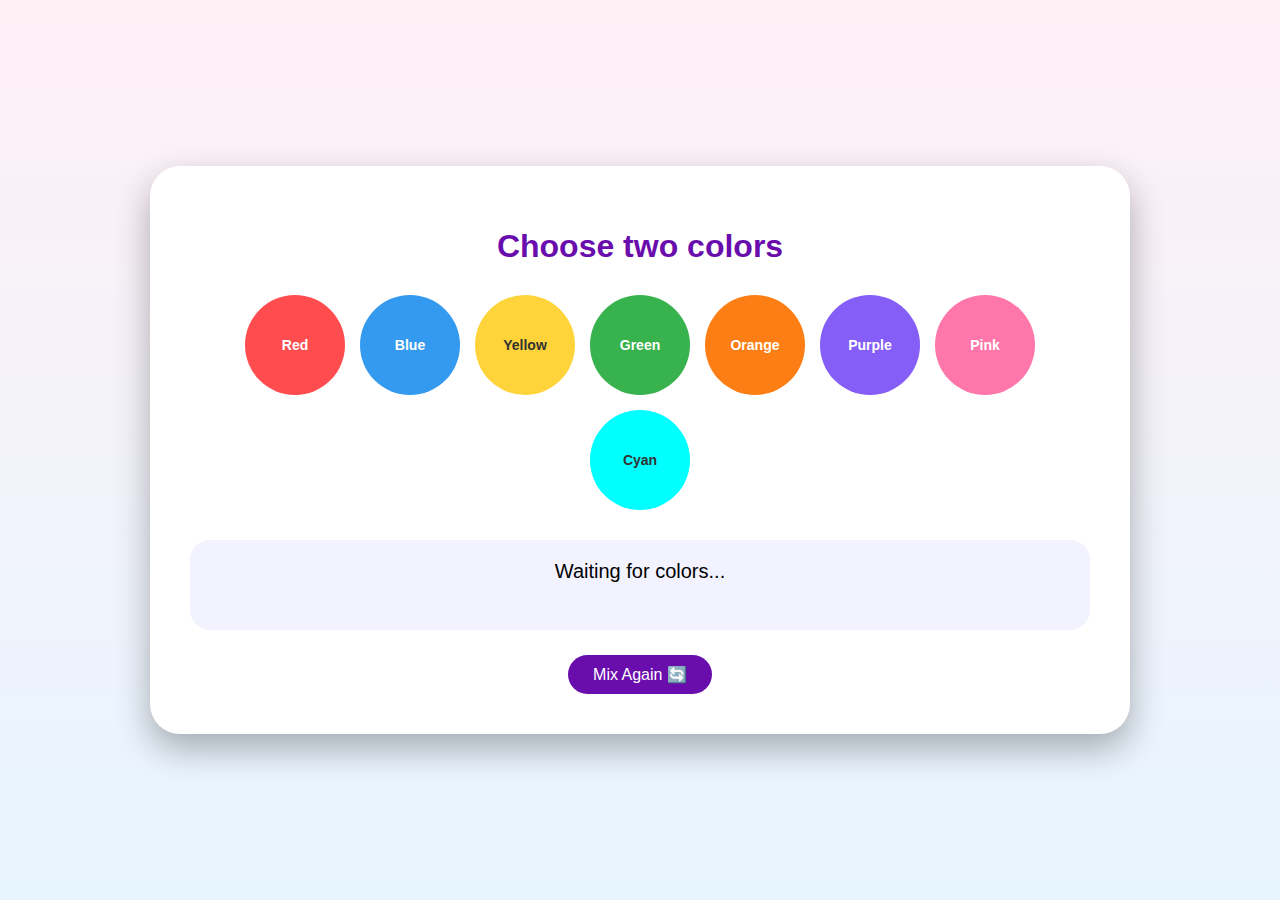
<file: colormix.html>
<!DOCTYPE html>
<html lang="en">
<head>
<meta charset="UTF-8">
<meta name="viewport" content="width=device-width, initial-scale=1.0">
<title>Color Mixing Experiment Lab</title>
<link rel="stylesheet" href="colormix.css">
</head>
<body>

<div class="lab">
  <h1 id="titleText">Choose two colors</h1>

  <div class="colors">
    <div class="color red" data-color="red">Red</div>
    <div class="color blue" data-color="blue">Blue</div>
    <div class="color yellow" data-color="yellow">Yellow</div>
    <div class="color green" data-color="green">Green</div>
    <div class="color orange" data-color="orange">Orange</div>
    <div class="color purple" data-color="purple">Purple</div>
    <div class="color pink" data-color="pink">Pink</div>
    <div class="color cyan" data-color="cyan">Cyan</div>
  </div>

  <div class="result" id="resultBox">
    Waiting for colors...
  </div>

  <button id="resetBtn">Mix Again 🔄</button>
</div>

<script src="colormix.js"></script>
</body>
</html>
</file>
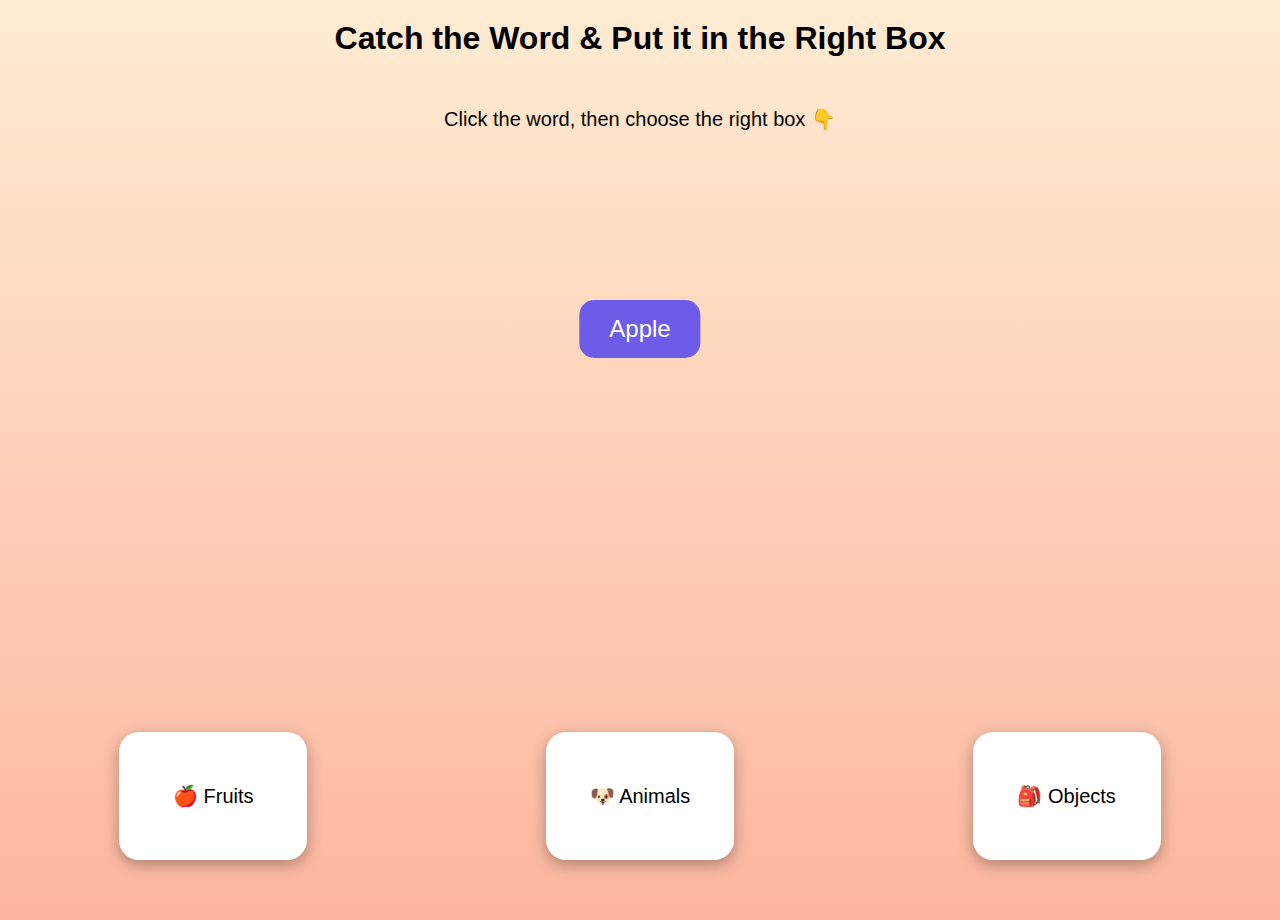
<file: game4.html>
<!DOCTYPE html>
<html lang="en">
<head>
  <meta charset="UTF-8">
  <title>English Game 4</title>
  <link rel="stylesheet" href="game4.css">
</head>
<body>

  <h1>Catch the Word & Put it in the Right Box</h1>
  <p id="message"></p>

  <!-- الكلمة -->
  <div id="fallingWord"></div>

  <!-- السِّلات -->
  <div class="boxes">
    <div class="box" data-type="fruit">🍎 Fruits</div>
    <div class="box" data-type="animal">🐶 Animals</div>
    <div class="box" data-type="object">🎒 Objects</div>
  </div>

  <button id="backBtn" onclick="goBack()">⬅ Back to English</button>

  <script src="game4.js"></script>
</body>
</html>
</file>
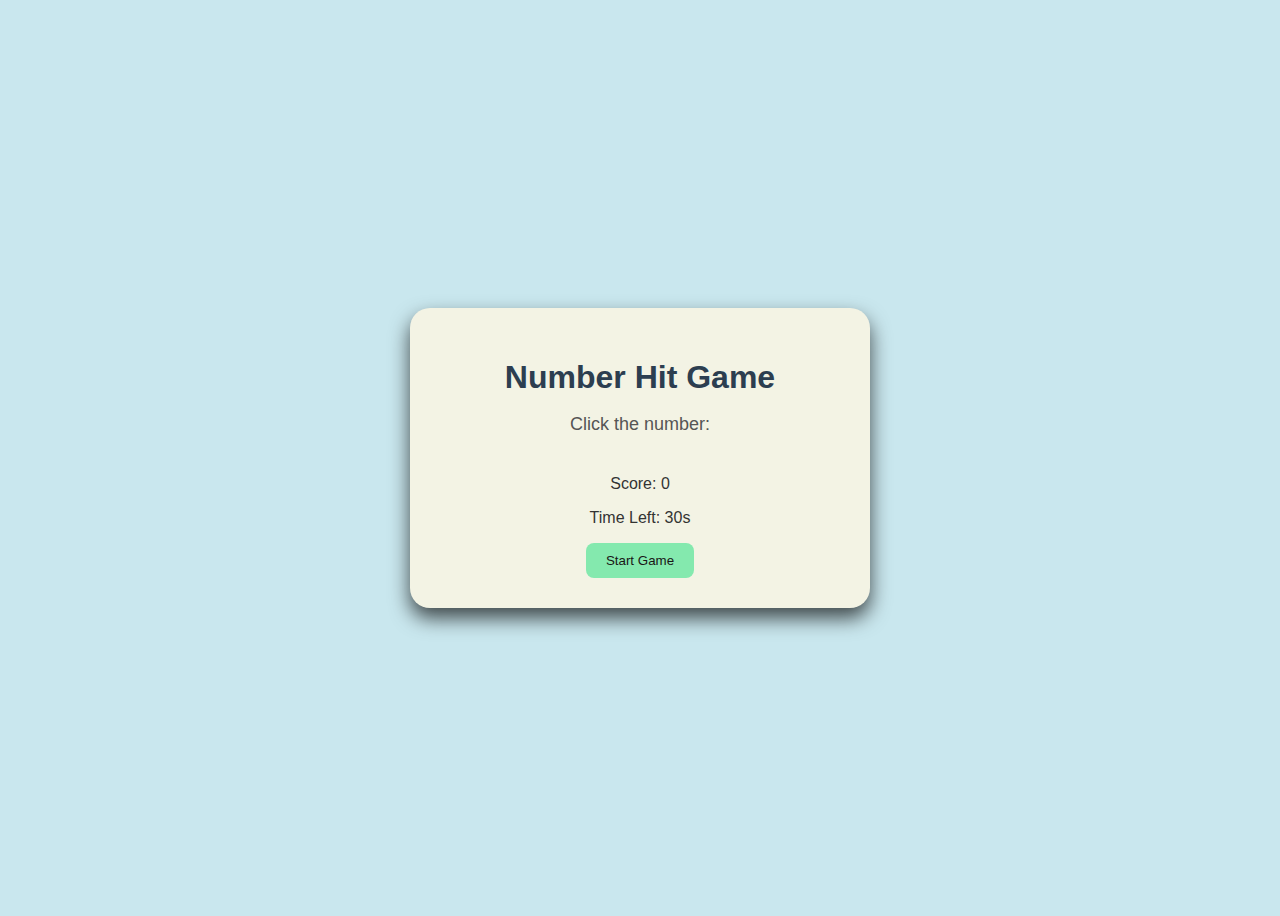
<file: math.html>
<!DOCTYPE html>
<html lang="en">
<head>
  <meta charset="UTF-8">
  <title>Number Hit Game</title>
  <link rel="stylesheet" href="math.css" />
</head>
<body>
  <div class="container">
    <h1>Number Hit Game</h1>
    <p class="instruction">Click the number: <span id="targetNumber"></span></p>
    <div class="grid" id="grid"></div>
    <div class="info">
      <p>Score: <span id="score">0</span></p>
      <p>Time Left: <span id="time">30</span>s</p>
    </div>
    <button id="startBtn">Start Game</button>
  </div>

  <script src="math.js"></script>
</body>
</html>
</file>
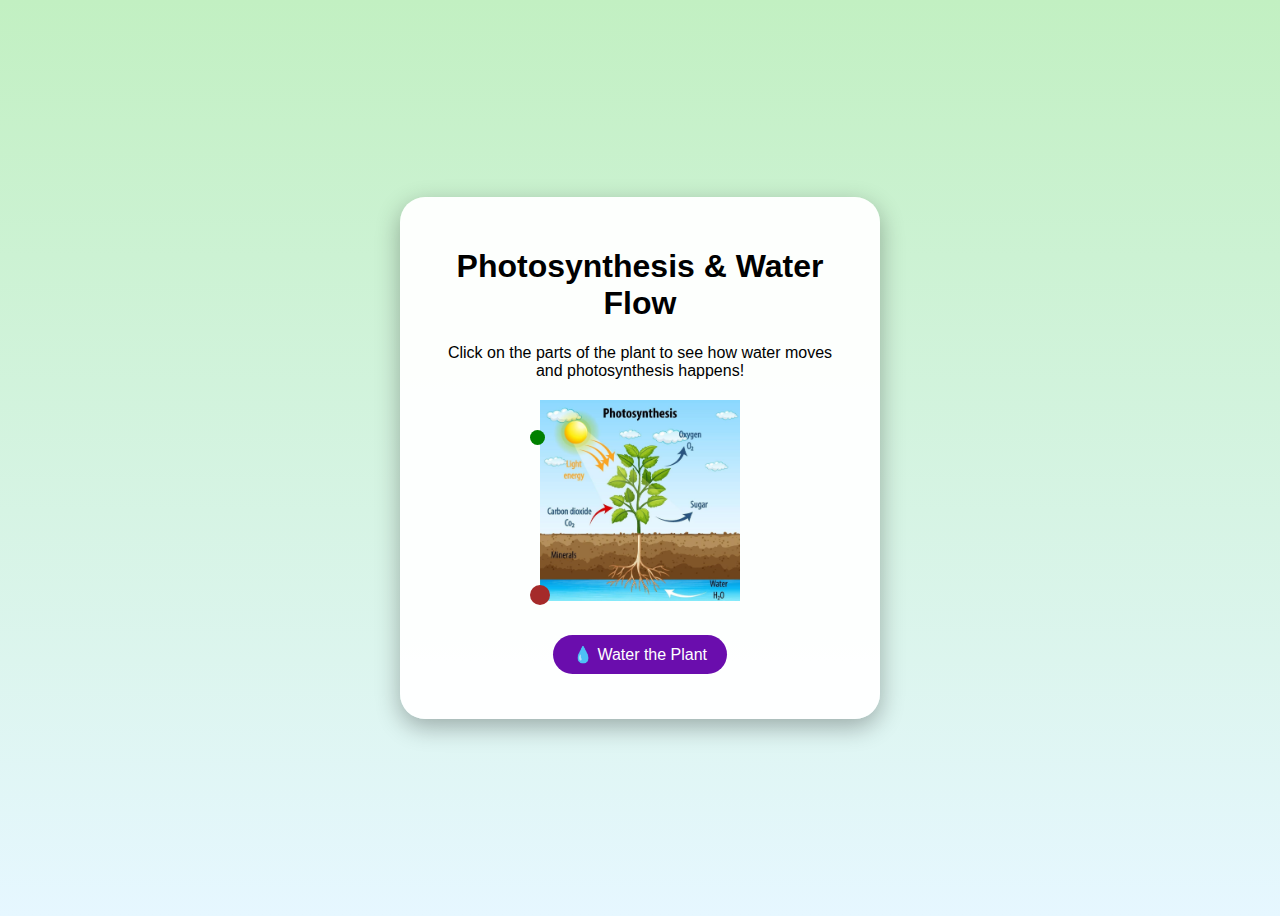
<file: oilwater.html>
<!DOCTYPE html>
<html lang="en">
<head>
<meta charset="UTF-8">
<meta name="viewport" content="width=device-width, initial-scale=1.0">
<title>Plant Science Game</title>
<link rel="stylesheet" href="oilwater.css">
</head>
<body>
<div class="game-container">
  <h1>Photosynthesis & Water Flow</h1>
  <p>Click on the parts of the plant to see how water moves and photosynthesis happens!</p>
  <div class="plant-container">
    <img src="plant.jpg" alt="Plant" class="plant-image">
    <div class="stomata" id="stomata"></div>
    <div class="roots" id="roots"></div>
    <div class="waterflow" id="waterflow"></div>
  </div>
  <button id="waterBtn">💧 Water the Plant</button>
  <div class="feedback"></div>
</div>
<script src="oilwater.js"></script>
</body>
</html>
</file>
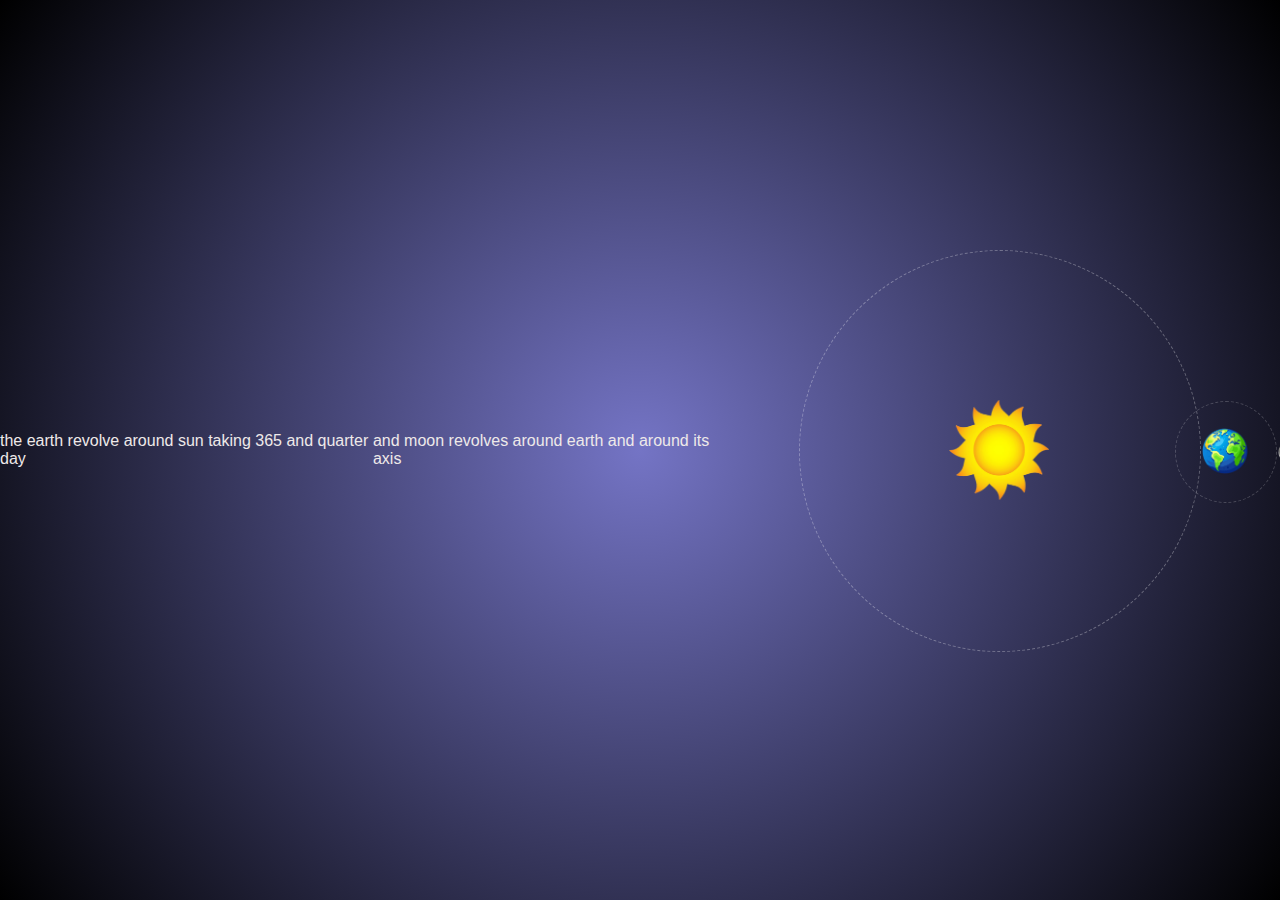
<file: planet.html>
<!DOCTYPE html>
<html lang="en">
<head>
<meta charset="UTF-8">
<meta name="viewport" content="width=device-width, initial-scale=1.0">
<title>The Planet Game</title>
<link rel="stylesheet" href="planet.css">
</head>
<body>
    <p>the earth revolve around sun taking 365 and quarter day </p>
    <br>
    <br>
    <p>and moon revolves around earth and around its axis</p>
    <br>
    <br>
    <br>
    <br>
    <br>
    <br>
    <br>
    
    


<div class="space">
  <div class="sun" id="sun">
    <img src="sun.png" alt="Sun">
    <div class="tooltip" id="sunTooltip">This is the Sun ☀️, the center of our solar system</div>
  </div>

  <div class="earth-orbit" id="earthOrbit">
    <div class="earth" id="earth">
      <img src="earth.png" alt="Earth">
      <div class="tooltip" id="earthTooltip">This is Earth 🌍. It rotates around the Sun and spins on its axis</div>

      <div class="moon-orbit" id="moonOrbit">
        <div class="moon" id="moon">
          <img src="moon.png" alt="Moon">
          <div class="tooltip" id="moonTooltip">The Moon 🌙 revolves around Earth due to gravity</div>
        </div>
      </div>

    </div>
  </div>
</div>

<script src="planet.js"></script>
</body>
</html>
</file>
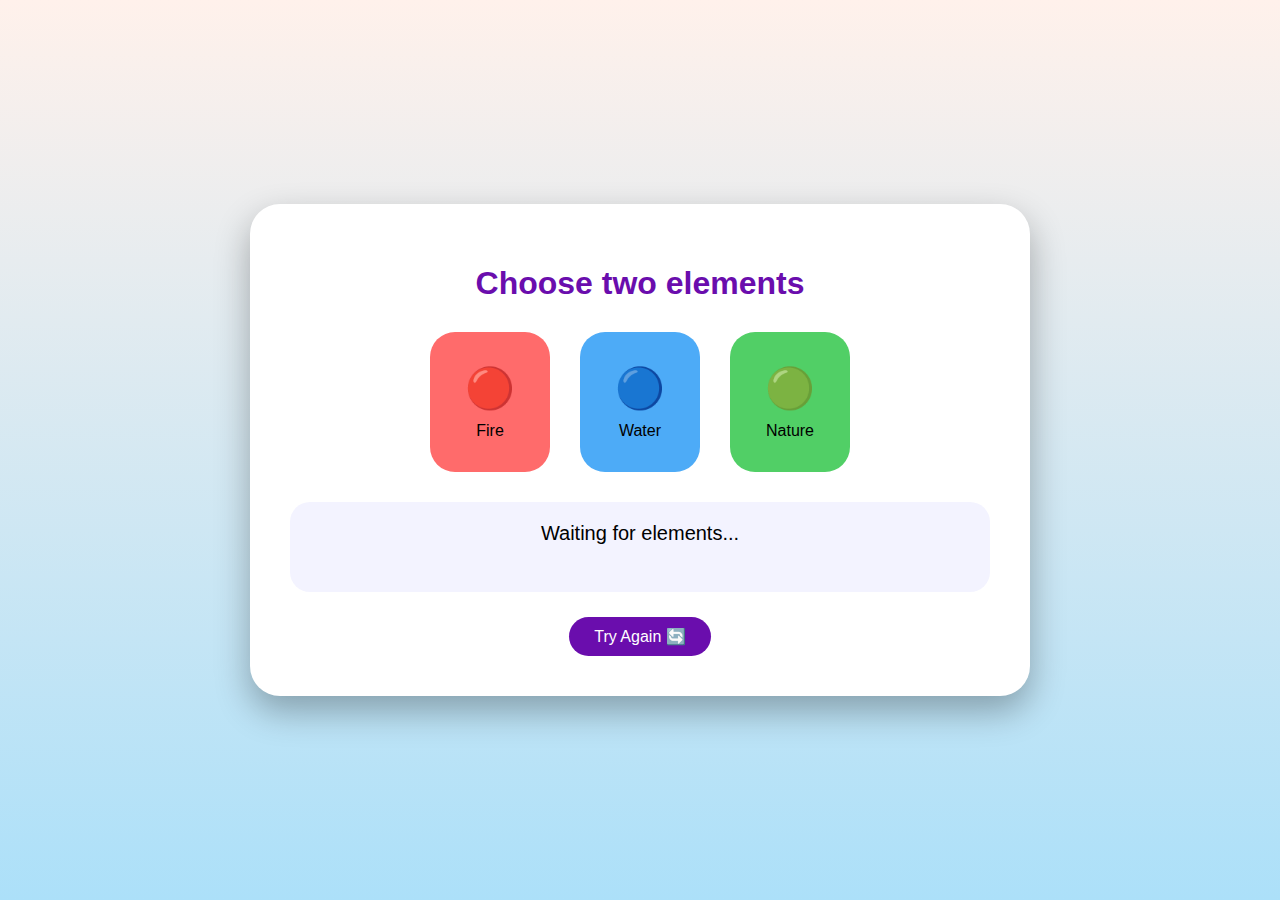
<file: volcano.html>
<!DOCTYPE html>
<html lang="en">
<head>
<meta charset="UTF-8">
<meta name="viewport" content="width=device-width, initial-scale=1.0">
<title>Vulcano Lab</title>
<link rel="stylesheet" href="volcano.css">
</head>
<body>

<div class="lab">

  <h1 id="titleText">Choose two elements</h1>

  <div class="elements">

    <div class="element red" data-element="Fire">
      🔴
      <span>Fire</span>
    </div>

    <div class="element blue" data-element="Water">
      🔵
      <span>Water</span>
    </div>

    <div class="element green" data-element="Nature">
      🟢
      <span>Nature</span>
    </div>

  </div>

  <div class="reaction" id="reactionBox">
    Waiting for elements...
  </div>

  <button id="resetBtn">Try Again 🔄</button>

</div>

<script src="volcano.js"></script>
</body>
</html>
</file>
<file: colormix.css>
body {
  margin: 0;
  height: 100vh;
  background: linear-gradient(#fff0f6, #e7f5ff);
  display: flex;
  justify-content: center;
  align-items: center;
  font-family: Arial, sans-serif;
}

.lab {
  background: white;
  padding: 40px;
  border-radius: 30px;
  width: 95%;
  max-width: 900px;
  text-align: center;
  box-shadow: 0 15px 35px rgba(0,0,0,0.3);
}

h1 {
  color: #6A0DAD;
  margin-bottom: 30px;
}

.colors {
  display: flex;
  justify-content: center;
  gap: 15px;
  flex-wrap: wrap;
}

.color {
  width: 100px;
  height: 100px;
  border-radius: 50%;
  cursor: pointer;
  display: flex;
  align-items: center;
  justify-content: center;
  color: white;
  font-size: 14px;
  font-weight: bold;
  transition: transform 0.3s;
}

.color:hover {
  transform: scale(1.1);
}

.red { background: #ff4d4f; }
.blue { background: #339af0; }
.yellow { background: #ffd43b; color: #333; }
.green { background: #37b24d; }
.orange { background: #fd7e14; }
.purple { background: #845ef7; }
.pink { background: #ff77aa; }
.cyan { background: #00ffff; color: #333; }

.hidden {
  visibility: hidden;
}

.result {
  margin-top: 30px;
  padding: 20px;
  background: #f3f3ff;
  border-radius: 20px;
  font-size: 20px;
  min-height: 50px; 
}

#resetBtn {
  margin-top: 25px;
  padding: 10px 25px;
  border-radius: 20px;
  border: none;
  background: #6A0DAD;
  color: white;
  font-size: 16px;
  cursor: pointer;
}

#resetBtn:hover {
  background: #ee5168;
}
</file>
<file: game4.css>
body {
  margin: 0;
  font-family: Arial, sans-serif;
  background: linear-gradient(to bottom, #ffecd2, #fcb69f);
  text-align: center;
  height: 100vh;
  overflow: hidden;
}

/* العنوان */
h1 {
  margin-top: 20px;
  margin-bottom: 50px; /* مسافة تحت العنوان */
}

#message {
  font-size: 20px;
  height: 30px;
}

/* الكلمة (قريبة من السلات وبعيدة عن العنوان) */
#fallingWord {
  position: absolute;
  top: 300px; /* مكان متوسط */
  left: 50%;
  transform: translateX(-50%);
  background: #6c5ce7;
  color: white;
  padding: 15px 30px;
  border-radius: 15px;
  font-size: 24px;
  cursor: pointer;
  display: none;
}

/* السلات */
.boxes {
  position: absolute;
  bottom: 40px;
  width: 100%;
  display: flex;
  justify-content: space-around;
}

.box {
  width: 180px;
  height: 120px;
  background: white;
  border-radius: 20px;
  box-shadow: 0 5px 15px rgba(0,0,0,0.3);
  font-size: 20px;
  display: flex;
  align-items: center;
  justify-content: center;
  cursor: pointer;
  border: 4px solid transparent;
}

/* لما الكلمة تتحدد */
.box.active {
  border: 4px dashed #fdcb6e;
}

/* صح */
.box.correct {
  background: #55efc4;
  border-color: #00b894;
}

/* غلط */
.box.wrong {
  background: #ff7675;
  border-color: #d63031;
}

/* زر الرجوع */
#backBtn {
  display: none;
  position: absolute;
  top: 20px;
  right: 20px;
  padding: 10px 20px;
  font-size: 16px;
  border: none;
  border-radius: 10px;
  background: #0984e3;
  color: white;
  cursor: pointer;
}
</file>
<file: math.css>
body {
  font-family: 'Segoe UI', sans-serif;
  background-color: #c9e7ee;
  display: flex;
  justify-content: center;
  align-items: center;
  height: 100vh;
}

.container {
  text-align: center;
  background-color: #f3f3e4;
  padding: 30px;
  border-radius: 20px;
  box-shadow: 0 10px 20px rgba(0, 0, 0, 0.694);
  width: 400px;
}

h1 {
  color: #2c3e50;
  margin-bottom: 10px;
}

.instruction {
  font-size: 18px;
  margin-bottom: 20px;
  color: #555;
}
.grid {
  display: grid;
  grid-template-columns: repeat(4, 1fr);
  gap: 10px;
  margin-bottom: 20px;
}

.grid button {
  padding: 20px;
  font-size: 18px;
  background-color: #e492d2;
  color: #1405058a;
  border: none;
  border-radius: 10px;
  cursor: pointer;
  transition: background-color 0.2s;
}

.grid button:hover {
  background-color: #cf72c3;
}

.info {
  font-size: 16px;
  color: #333;
  margin-bottom: 15px;
}
#startBtn {
  padding: 10px 20px;
  background-color: #84e9ae;
  color: #1a1616;
  border: none;
  border-radius: 8px;
  cursor: pointer;
}

#startBtn:hover {
  background-color: #478660;
}
</file>
<file: oilwater.css>
body {
  font-family: Arial, sans-serif;
  background: linear-gradient(to bottom, #c2f0c2, #e6f7ff);
  display: flex;
  justify-content: center;
  align-items: center;
  height: 100vh;
}

.game-container {
  text-align: center;
  background: rgba(255,255,255,0.95);
  padding: 30px 40px;
  border-radius: 25px;
  box-shadow: 0 8px 25px rgba(0,0,0,0.3);
  width: 400px;
}

.plant-container {
  position: relative;
  margin: 20px 0;
}

.plant-image {
  width: 200px;
}

.stomata, .roots, .waterflow {
  position: absolute;
  border-radius: 50%;
  cursor: pointer;
}

.stomata {
  width: 15px;
  height: 15px;
  background: green;
  top: 30px;
  left: 90px;
  transition: transform 0.5s, background 0.5s;
}

.roots {
  width: 20px;
  height: 20px;
  background: brown;
  bottom: 0;
  left: 90px;
  transition: transform 0.5s;
}

.waterflow {
  width: 10px;
  height: 100px;
  background: rgba(0,0,255,0.5);
  left: 95px;
  bottom: 20px;
  display: none;
  animation: flow 2s linear infinite;
}

@keyframes flow {
  0% { height: 0; opacity: 0.5; }
  50% { height: 80px; opacity: 1; }
  100% { height: 100px; opacity: 0.5; }
}

#waterBtn {
  padding: 10px 20px;
  font-size: 16px;
  border-radius: 20px;
  border: none;
  cursor: pointer;
  background: #6A0DAD;
  color: white;
  margin-top: 10px;
}

#waterBtn:hover {
  background: #ee5168;
}

.feedback {
  margin-top: 15px;
  font-size: 16px;
}
</file>
<file: planet.css>
body {
  margin: 0;
  height: 100vh;
  background: radial-gradient(circle at center, #7474c5, #000000);
  overflow: hidden;
  display: flex;
  justify-content: center;
  align-items: center;
  font-family: "Comic Sans MS", sans-serif;
}

.space {
  position: relative;
  width: 600px;
  height: 600px;
}
p{
    color: rgb(238, 233, 233);
}

.sun {
  position: absolute;
  top: 50%;
  left: 50%;
  transform: translate(-50%, -50%);
  width: 100px;
  height: 100px;
}

.sun img {
  width: 100%;
  height: 100%;
  border-radius: 50%;
  animation: shine 5s linear infinite;
}

@keyframes shine {
  0% { transform: scale(1); }
  50% { transform: scale(1.05); }
  100% { transform: scale(1); }
}

.earth-orbit {
  position: absolute;
  top: 50%;
  left: 50%;
  width: 400px;
  height: 400px;
  margin-left: -200px;
  margin-top: -200px;
  border: 1px dashed rgba(255,255,255,0.3);
  border-radius: 50%;
  animation: orbitEarth 20s linear infinite;
}

@keyframes orbitEarth {
  from { transform: rotate(0deg); }
  to { transform: rotate(360deg); }
}

.earth {
  position: absolute;
  top: 50%;
  left: 50%;
  width: 50px;
  height: 50px;
  margin-left: 200px;
  margin-top: -25px;
}

.earth img {
  width: 100%;
  height: 100%;
  border-radius: 50%;
  animation: spinEarth 5s linear infinite;
}

@keyframes spinEarth {
  from { transform: rotate(0deg); }
  to { transform: rotate(360deg); }
}

.moon-orbit {
  position: absolute;
  top: 50%;
  left: 50%;
  width: 100px;
  height: 100px;
  margin-left: -50px;
  margin-top: -50px;
  border: 1px dashed rgba(255,255,255,0.2);
  border-radius: 50%;
  animation: orbitMoon 5s linear infinite;
}

@keyframes orbitMoon {
  from { transform: rotate(0deg); }
  to { transform: rotate(360deg); }
}

.moon {
  position: absolute;
  top: 50%;
  left: 50%;
  width: 20px;
  height: 20px;
  margin-left: 50px;
  margin-top: -10px;
}

.moon img {
  width: 100%;
  height: 100%;
  border-radius: 50%;
}

.tooltip {
  position: absolute;
  bottom: 120%;
  left: 50%;
  transform: translateX(-50%);
  background: rgba(0,0,0,0.8);
  color: white;
  padding: 6px 10px;
  border-radius: 10px;
  font-size: 14px;
  white-space: nowrap;
  opacity: 0;
  pointer-events: none;
  transition: opacity 0.3s;
}

.earth:hover .tooltip,
.sun:hover .tooltip,
.moon:hover .tooltip {
  opacity: 1;
}
.h1{
    color: aliceblue;
}
</file>
<file: volcano.css>
body {
  margin: 0;
  height: 100vh;
  background: linear-gradient(#fff1eb, #ace0f9);
  display: flex;
  justify-content: center;
  align-items: center;
  font-family: Arial, sans-serif;
}

.lab {
  background: white;
  padding: 40px;
  border-radius: 30px;
  width: 90%;
  max-width: 700px;
  text-align: center;
  box-shadow: 0 15px 35px rgba(0,0,0,0.3);
}

h1 {
  color: #6A0DAD;
  margin-bottom: 30px;
}

.elements {
  display: flex;
  justify-content: center;
  gap: 30px;
}

.element {
  width: 120px;
  height: 140px;
  border-radius: 25px;
  cursor: pointer;
  font-size: 40px;
  display: flex;
  flex-direction: column;
  justify-content: center;
  align-items: center;
  transition: 0.3s;
}

.element span {
  font-size: 16px;
  margin-top: 10px;
}

.element:hover {
  transform: scale(1.1);
}

.red { background: #ff6b6b; }
.blue { background: #4dabf7; }
.green { background: #51cf66; }

.hidden {
  visibility: hidden;
}

.reaction {
  margin-top: 30px;
  padding: 20px;
  background: #f3f3ff;
  border-radius: 20px;
  font-size: 20px;
  min-height: 50px;
}

#resetBtn {
  margin-top: 25px;
  padding: 10px 25px;
  border-radius: 20px;
  border: none;
  background: #6A0DAD;
  color: white;
  font-size: 16px;
  cursor: pointer;
}

#resetBtn:hover {
  background: #ee5168;
}
</file>
